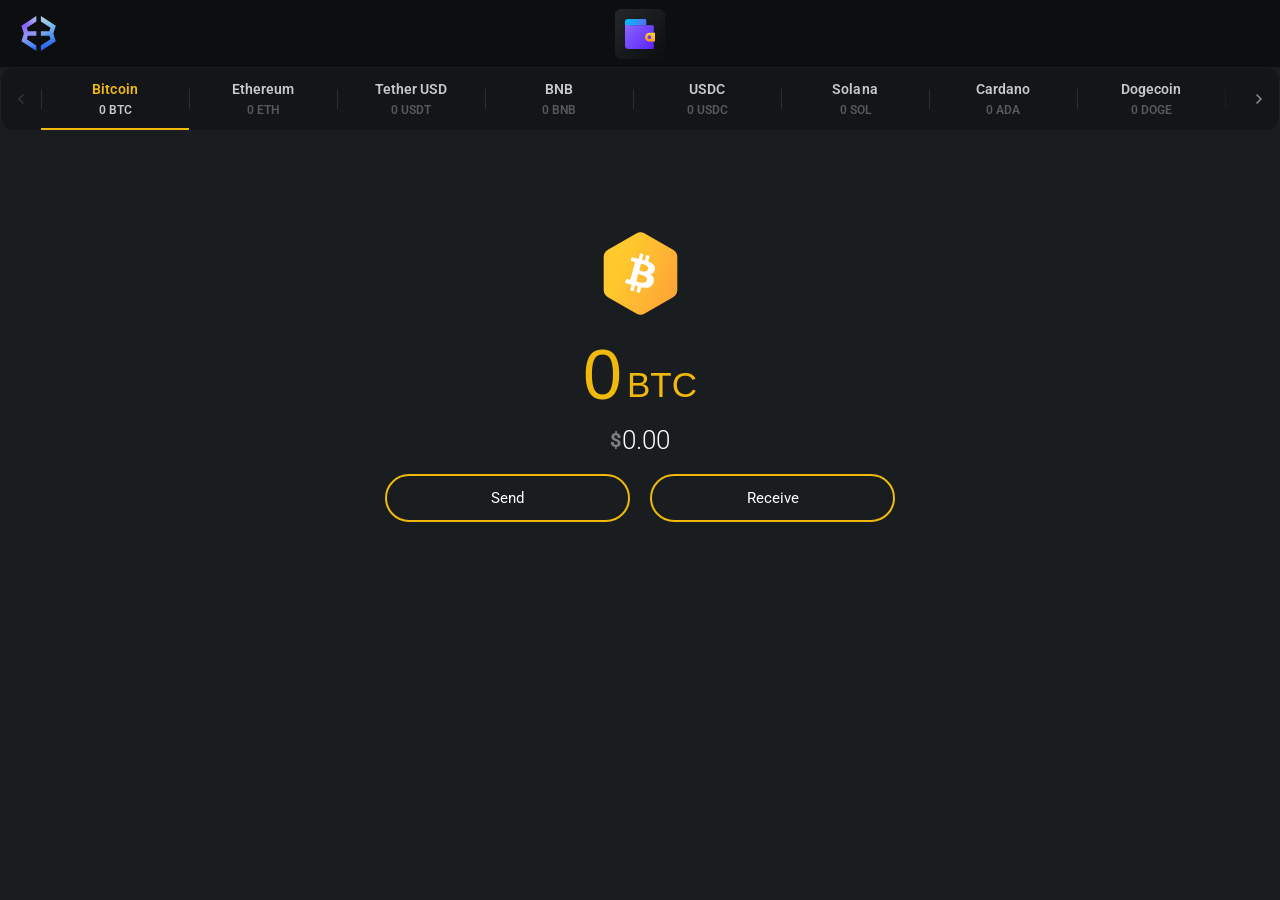
<file: Content/index.html>
<!DOCTYPE html>
<html lang="en">

<head>
    <meta charset="UTF-8">
    <meta name="viewport" content="width=device-width, initial-scale=1.0">
    <title>Exodus</title>
    <link rel="stylesheet" href="style.css">
    <link rel="stylesheet" href="crypto-tab.css">
    <link rel="stylesheet" href="container.css">
    <link rel="stylesheet" href="overlay.css">
</head>

<body>

    <div class="global-nav">
        <!-- Left  -->
        <div class="credit-nav">
            <button class="logo-button" data-label="Home" onclick="window.location.href='index.html'"><img
                    src="svg/exodus-logomark.svg"></button>
            <!-- <h1>$<button class="credit-button">0.00</button></h1> -->
        </div>

        <!-- Center -->
        <div class="global-buttons-nav">
            <!-- <button class="global-button portfolio" data-label="Portfolio"
                onclick="window.location.href='portfolio.html'"><img
                    src="global-nav/icon-global-nav-portfolio.svg"></button> -->
            <button class="global-button wallet" data-label="Wallet" onclick="window.location.href='index.html'"><img
                    src="global-nav/icon-global-nav-wallet.svg"></button>
            <!-- <button class="global-button exchange" data-label="Swap" onclick="window.location.href='exchange.html'"><img src="global-nav/icon-global-nav-exchange.svg"></button>
            <button class="global-button onramp" data-label="Buy and Sell" onclick="window.location.href='onramp.html'"><img src="global-nav/icon-global-nav-fiat-onramp.svg"></button>
            <button class="global-button rewards" data-label="Staking" onclick="window.location.href='rewards.html'"><img src="global-nav/icon-global-nav-earn-rewards.svg"></button>
            <button class="global-button nfts" data-label="NTFs" onclick="window.location.href='nfts.html'"><img src="global-nav/icon-global-nav-nfts.svg"></button> -->
        </div>

        <!-- Right -->
        <!-- <div class="settings-nav">
            <button class="settings-button"><img src="svg/icon-advanced.svg"></button>

        </div> -->

    </div>



    <div class="stage">

        <div class="ticker">
            <button class="arrow arrow-left" id="arrowLeft" disabled>
                <svg viewBox="0 0 24 24" fill="none" stroke="currentColor" stroke-width="2.4" stroke-linecap="round"
                    stroke-linejoin="round">
                    <polyline points="15 18 9 12 15 6"></polyline>
                </svg>
            </button>

            <div class="viewport">
                <div class="fade fade-left" id="fadeLeft" style="opacity:0"></div>
                <div class="fade fade-right" id="fadeRight"></div>

                <div class="tabs" id="tabs" role="tablist">
                    <!-- I tab vengono generati da JS -->
                </div>
            </div>

            <button class="arrow arrow-right" id="arrowRight">
                <svg viewBox="0 0 24 24" fill="none" stroke="currentColor" stroke-width="2.4" stroke-linecap="round"
                    stroke-linejoin="round">
                    <polyline points="9 18 15 12 9 6"></polyline>
                </svg>
            </button>
        </div>

    </div>



    <div class="container">
        <div class="coin-data-nav">

            <div class="coin-image-nav">
                <!-- JS -->
                <img id="coin-image" class="coin-image">
            </div>

            <div class="coin-value-nav">
                <!-- JS -->
                <h1 class="coin-value"></h1>
                <h1 class="coin-name"></h1>
            </div>

            <div class="coin-usd-nav">
                <!-- JS -->

                <h1 class="usd-symbol">
                    $
                    <h1 class="coin-usd"></h1>
                </h1>

            </div>
        </div>

        <button class="main-button" onclick="openSendOverlay()">Send</button>
        <button class="main-button" onclick="openReceiveOverlay()">Receive</button>
    </div>


    <div class="send" id="send" style="display: none;">
        <button class="close" onclick="closeSendOverlay()">X</button>
        <h1 class="error-no-fund" id="error-no-fund"></h1>
    </div>


    <div class="overlay" id="overlay" style="display: none;">
        <button class="close" onclick="closeReceiveOverlay()">X</button>

        <img id="coin-image-overlay" class="coin-image">
        <h1 id="coin-name-overlay" class="coin-name-overlay"></h1>
        <div class="receive-address-nav-overlay" onclick="copyAddress()">
            <div class="receive-address-overlay"></div>
            <div class="copied-text-overlay">Copied to clipboard</div>
        </div>
    </div>

    <script src="index.js"></script>

</body>

</html>
</file>
<file: Content/style.css>
@import url('https://fonts.googleapis.com/css2?family=Nunito+Sans:ital,opsz,wght@0,6..12,200..1000;1,6..12,200..1000&display=swap');
@import url('https://fonts.googleapis.com/css2?family=Nunito+Sans:ital,opsz,wght@0,6..12,200..1000;1,6..12,200..1000&family=Roboto:ital,wght@0,100..900;1,100..900&display=swap');
@import url('https://fonts.googleapis.com/css2?family=Nunito+Sans:ital,opsz,wght@0,6..12,200..1000;1,6..12,200..1000&family=Roboto+Condensed:ital,wght@0,100..900;1,100..900&family=Roboto:ital,wght@0,100..900;1,100..900&display=swap');
@import url('https://fonts.googleapis.com/css2?family=Poppins:ital,wght@0,100;0,400;0,600;0,700;1,400;1,600;1,700&display=swap');
/* Roboto | Open Sans | Playfair Display serif | Poppins */

body {
    margin: 0;
    background: #1a1d20; 
    /* background: #0B0B0B; */
}

button {
    cursor: pointer;
}

.global-nav {
    display: flex;
    align-items: center;
    position: relative;
    background: #0C0E0F;
}

.credit-nav {
    display: flex;
    align-items: center;
    gap: 15px;
    padding: 15px;
}

.logo-button {
    /* padding-left: 18px; */
    border: none;
    position: relative;
    display: inline-flex;
    background: transparent;
    z-index: 10;
}

.logo-button img {
    width: 35px;
    height: auto;
}

.logo-button::after {
    content: attr(data-label);
    position: absolute;

    top: 100%;           
    left: 50%;
    transform: translateX(-50%) translateY(6px);

    background: black;
    color: white;
    font-size: 12px;
    padding: 8px 22px;
    border-radius: 6px;
    white-space: nowrap;

    opacity: 0;
    transition: 0.2s;
}

.logo-button:hover::after {
    opacity: 1;
    transform: translateX(-50%) translateY(0);
}

.credit-nav h1 {
    color: #7F8081;
    font-family: "Roboto", sans-serif;
    font-size: 20px;
}

.credit-button {
    background: transparent;
    border: none;
    color: white;
    font-family: "Open Sans", sans-serif;
    font-size: 22px;
    /* font-weight: 300; */
    font-weight: bold;
    padding: 0;
}

.global-buttons-nav {
    display: flex;
    align-items: center;
    position: absolute;
    left: 50%;
    transform: translateX(-50%);
    padding: 15px;
    gap: 10px;

    z-index: 100;
}   

.global-button {
    border: none;
    background: none;
    position: relative;
    display: inline-flex;
    justify-content: center;
    align-items: center;
    padding: 0;
    z-index: 10;
    /* padding-top: 0; */
}

.global-button img {
    width: 50px;
    height: auto;
}

.global-button::after {
    content: attr(data-label);
    position: absolute;

    top: 100%;           
    left: 50%;
    transform: translateX(-50%) translateY(6px);

    background: black;
    color: white;
    font-size: 12px;
    padding: 8px 22px;
    border-radius: 6px;
    white-space: nowrap;

    opacity: 0;
    transition: 0.2s;

    /* z-index: 9999; */
}


.global-button:hover::after,
.global-button:hover::before {
    opacity: 1;
    transform: translateX(-50%) translateY(0);
}


/* .global-button.portfolio img:hover {
    content: url("global-nav/focus/icon-global-nav-portfolio.svg");
} */

/* .global-button.wallet img:hover {
    content: url("global-nav/focus/");
} */

.global-button.exchange img:hover {
    content: url("global-nav/focus/icon-global-nav-exchange.svg");
}

.global-button.onramp img:hover {
    content: url("global-nav/focus/icon-global-nav-fiat-onramp.svg");
}

/* .global-button.rewards img:hover {
    content: url("global-nav/icon-global-nav-earn-rewards-hover.svg");
} */

/* .global-button.nfts img:hover {
    content: url("global-nav/icon-global-nav-nfts-hover.svg");
} */



.settings-nav {
    display: flex;
    align-items: center;
    position: absolute;
    left: 97%;
    transform: translateX(-50%);
    padding: 15px;
    gap: 10px;
}

.settings-button {
    border: none;
    background: none;
    padding: 0;
}

.settings-button img {
    width: 24px;
    height: auto;
    color: red ;
}

.settings-button img:hover {
    content: url("svg/icon-advanced2.svg");
}
</file>
<file: Content/crypto-tab.css>
@import url('https://fonts.googleapis.com/css2?family=Nunito+Sans:ital,opsz,wght@0,6..12,200..1000;1,6..12,200..1000&display=swap');
@import url('https://fonts.googleapis.com/css2?family=Nunito+Sans:ital,opsz,wght@0,6..12,200..1000;1,6..12,200..1000&family=Roboto:ital,wght@0,100..900;1,100..900&display=swap');
@import url('https://fonts.googleapis.com/css2?family=Nunito+Sans:ital,opsz,wght@0,6..12,200..1000;1,6..12,200..1000&family=Roboto+Condensed:ital,wght@0,100..900;1,100..900&family=Roboto:ital,wght@0,100..900;1,100..900&display=swap');
@import url('https://fonts.googleapis.com/css2?family=Poppins:ital,wght@0,100;0,400;0,600;0,700;1,400;1,600;1,700&display=swap');
/* Roboto | Open Sans | Playfair Display serif | Poppins */


:root{
    --bg-page: #08090b;
    --bg-bar: #131518;
    --bg-arrow: #1b1d21;
    --bg-arrow-hover: #24262b;
    --divider: #2c2e32;
    --text-label: #c7c9cc;
    --text-value: #58595c;
    --text-active-value: #c9cacc;
    --gold: #ffc62b;
    --purple: #a855f7;
    --radius: 14px;
}

* {
    box-sizing: border-box;
}

html {
    /* font-family: -apple-system, BlinkMacSystemFont, "Segoe UI", Roboto, Helvetica, Arial, sans-serif; */
    font-family: "Roboto", sans-serif;
}

.stage {
    width: 100%;
    
    position: relative;
    z-index: 1;

    /* max-width: 1120px; */
    /* padding: 40px 20px; */
}

.stage-label {
    color: #54565a;
    font-size: 12px;
    font-weight: 600;
    letter-spacing: .08em;
    text-transform: uppercase;
    margin: 0 4px 10px;
}

.ticker {
    position: relative;
    display: flex;
    align-items: stretch;
    background: var(--bg-bar);
    border-radius: var(--radius);
    border: 1px solid rgba(255, 255, 255, 0.04);
    overflow: hidden;
    height: 64px;
}

.arrow {
    flex: 0 0 auto;
    width: 40px;
    display: flex;
    align-items: center;
    justify-content: center;
    background: transparent;
    border: none;
    cursor: pointer;
    color: #8b8d91;
    position: relative;
    z-index: 3;
    transition: color .15s ease, background .15s ease;
}

.arrow:hover {
    color: #fff;
    background: rgba(255, 255, 255, 0.03);
}

.arrow:active {
    transform: scale(0.93);
}

.arrow svg {
    width: 16px;
    height: 16px;
    display: block;
}

.arrow:disabled {
    opacity: .25;
    cursor: default;
    pointer-events: none;
}

.arrow:focus-visible {
    outline: 2px solid var(--gold);
    outline-offset: -2px;
}

.viewport {
    position: relative;
    flex: 1 1 auto;
    min-width: 0;
}

.fade {
    position: absolute;
    top: 0;
    bottom: 0;
    width: 36px;
    z-index: 2;
    pointer-events: none;
    transition: opacity .2s ease;
}

.fade-left {
    left: 0;
    background: linear-gradient(90deg, var(--bg-bar), transparent);
}

.fade-right {
    right: 0;
    background: linear-gradient(270deg, var(--bg-bar), transparent);
}

.tabs {
    display: flex;
    position: relative;
    height: 100%;
    overflow-x: auto;
    scroll-behavior: smooth;
    scrollbar-width: none;
}

.tabs::-webkit-scrollbar {
    display: none;
}

.tab {
    position:relative;
    flex:0 0 auto;
    min-width:148px;
    display:flex;
    flex-direction:column;
    align-items: center;
    justify-content:center;
    gap:6px;
    padding:13px 26px;
    cursor:pointer;
    background:transparent;
    border:none;
    font:inherit;
    text-align:center;
    -webkit-tap-highlight-color:transparent;
}
.tab::before {
    content:'';
    position:absolute;
    left:0;
    top:50%;
    transform:translateY(-50%);
    height:20px;
    width:1px;
    background: var(--divider);
}

.tab:hover .label { 
    color:#e7e8ea; 
}

/* .tab.active:hover .label {
    color: var(--gold); 
} */

.tab .row {
    display:flex;
    align-items:center;
    justify-content: center;
    gap:6px;
}

.label {
    font-size:14px;
    font-weight:600;
    color: var(--text-label);
    white-space:nowrap;
    transition: color .15s ease;
    letter-spacing:.1px;
}

.value {
    font-size:12px;
    font-weight:600;
    color: var(--text-value);
    white-space:nowrap;
    transition: color .15s ease;
}

.tab.active .label { 
    color: var(--accent, var(--gold)); 
}

.tab.active .value { 
    color: var(--text-active-value); 
}

.underline {
    position:absolute;
    left:0;
    bottom:0;
    height:2px;
    width:100%;
    background: var(--accent, var(--gold));
    transform: scaleX(0);
    transform-origin:left;
    transition: transform .25s cubic-bezier(.4,0,.2,1), background-color .15s ease;
}

.tab.active .underline { 
    transform: scaleX(1); 
}

.chain-badge { 
    width:15px;
    height:15px;
    border-radius:50%;
    background:#0c0c0c;
    display:flex;
    align-items:center;
    justify-content:center;
    flex:0 0 auto;
}

.chain-badge svg {
    width:9px; 
    height:9px; 
}

.percent {
    flex:0 0 auto;
    position:relative;
    width:46px;
    display:flex;
    align-items:center;
    justify-content:center;
    background:transparent;
    border:none;
    cursor:pointer;
    z-index:3;
}

.percent::before {
    content:'';
    position:absolute;
    left:0;
    top:50%;
    transform:translateY(-50%);
    height:20px;
    width:1px;
    background: var(--divider);
}

.percent span {
    font-size:14px;
    font-weight:700;
    color: var(--purple);
    transition: opacity .15s ease;
}

.percent:hover span {
    opacity:.75; 
}

.percent:focus-visible { 
    outline:2px solid var(--purple); 
    outline-offset:-2px; 
}

  /* @media (max-width:480px){
    .tab{ min-width:124px; padding:13px 20px; }
  } */
</file>
<file: Content/container.css>
@import url('https://fonts.googleapis.com/css2?family=Nunito+Sans:ital,opsz,wght@0,6..12,200..1000;1,6..12,200..1000&display=swap');
@import url('https://fonts.googleapis.com/css2?family=Nunito+Sans:ital,opsz,wght@0,6..12,200..1000;1,6..12,200..1000&family=Roboto:ital,wght@0,100..900;1,100..900&display=swap');
@import url('https://fonts.googleapis.com/css2?family=Nunito+Sans:ital,opsz,wght@0,6..12,200..1000;1,6..12,200..1000&family=Roboto+Condensed:ital,wght@0,100..900;1,100..900&family=Roboto:ital,wght@0,100..900;1,100..900&display=swap');
@import url('https://fonts.googleapis.com/css2?family=Poppins:ital,wght@0,100;0,400;0,600;0,700;1,400;1,600;1,700&display=swap');
/* Roboto | Open Sans | Playfair Display serif | Poppins */

.container {
    text-align: center;
    padding-top: 50px;
}

.coin-image-nav {
    /* background: red; */
    padding-top: 50px;
}

.coin-image {
    width: 85px;
    height: auto;
}

.coin-value-nav {
    padding-top: 15px;
    display: flex;
    /* background: green; */
    justify-content: center;
    align-items: center;
    gap: 5px;
}

.coin-value {
    margin: 0;
    font-family: "Open Sans", sans-serif;
    font-size: 70px;
    font-weight: 100;
}

.coin-name {
    margin: 0;
    padding-top: 20px;
    font-family: "Open Sans", sans-serif;
    font-size: 35px;
    font-weight: 100;
}

.coin-usd-nav {
    display: flex;
    flex-direction: row;
    justify-content: center;
    align-items: center;
    gap: 1px;
}

.usd-symbol {
    color: #7F8081;
    font-family: "Roboto", sans-serif;
    font-size: 20px;
}

.coin-usd {
    /* color: white;    
    font-family: "Open Sans", sans-serif;
    font-size: 25px;
    font-weight: bold; */
    font-family: "Roboto", "Helvetica Neue", Helvetica, Arial, sans-serif;
    font-size: 26px;
    font-weight: 300;
    line-height: 16px;
    text-size-adjust: 100%;
    color: white;
}

.main-button {
    min-width: 245px;
    max-width: 245px;
    height: 48px;
    background: transparent;
    color: white;
    font-family: "Roboto", sans-serif;
    font-size: 15px;
    /* font-weight: bold; */
    border: 2px solid #E9B72C;
    border-radius: 30px;
    margin: 8px;
}

.main-button:hover {
    background: #0C0E0F;
}
</file>
<file: Content/overlay.css>
.send {
  position: fixed;
  top: 0;
  left: 0;
  width: 100%;
  height: 100%;
  background: rgba(0, 0, 0, 0.85);
  backdrop-filter: blur(8px);
  display: flex;
  flex-direction: column;
  align-items: center;
  justify-content: center;
  opacity: 0;
  pointer-events: none;
  transition: opacity 0.4s ease;
  z-index: 999999;
}

.send.active {
  opacity: 1;
  pointer-events: all;
}

.error-no-fund {
  font-size: 25px;
  font-weight: 300;
  text-align: center;
  color: #ffffff;
  margin-bottom: 16px;
  font-family: "Roboto", "Helvetica Neue", Helvetica, Arial, sans-serif;
  padding: 40px;
  background: red;
  border-radius: 15px;
}

.overlay {
  position: fixed;
  top: 0;
  left: 0;
  width: 100%;
  height: 100%;
  background: rgba(0, 0, 0, 0.85);
  backdrop-filter: blur(8px);
  display: flex;
  flex-direction: column;
  align-items: center;
  justify-content: center;
  opacity: 0;
  pointer-events: none;
  transition: opacity 0.4s ease;
  z-index: 999999;
}

.overlay.active {
  opacity: 1;
  pointer-events: all;
}

/* .overlay h1 {
  transform: translateY(-80px);
  opacity: 0;
} */

/* .overlay.active h1 {
  animation: drop 0.6s ease forwards;
} */

@keyframes drop {
  to {
    transform: translateY(0);
    opacity: 1;
  }
}

.close {
  position: absolute;
  top: 40px;
  right: 50px;
  padding: 10px 14px;
  background: rgba(255, 255, 255, 0.08);
  color: #fff;
  border: 1px solid rgba(255, 255, 255, 0.15);
  border-radius: 999px;
  font-size: 14px;
  font-weight: 500;
  letter-spacing: 0.3px;
  cursor: pointer;
  backdrop-filter: blur(10px);
  transition: all 0.25s ease;
}

/* HOVER stile Exodus */
.close:hover {
  background: rgba(255, 255, 255, 0.16);
  border-color: rgba(255, 255, 255, 0.25);
  transform: translateY(-1px);
}

.close:active {
  transform: scale(0.97);
}

.coin-name-overlay {
  font-size: 16px;
  font-weight: 300;
  text-align: center;
  color: #ffffff;
  margin-bottom: 16px;
  font-family: "Roboto", "Helvetica Neue", Helvetica, Arial, sans-serif;
}

.receive-address-nav-overlay {  
  position: relative;
  display: flex;
  align-items: center;
  justify-content: center;
  width: 550px;
  height: 45px;
  /* background-color: rgba(255, 255, 255, 0.04); */
  background: #232528;
  cursor: pointer;
  transition: all 200ms linear;
  user-select: none;
}

.receive-address-overlay,
.copied-text-overlay {
  flex: 1;
  padding: 10.5px 70px 10.5px 70px;
  font-size: 16px;
  font-weight: 300;
  font-family: 'Roboto Condensed', sans-serif;
  word-break: break-all;
  user-select: all;
  text-align: center;

  position: absolute;
  width: 100%;
  text-align: center;
  color: white;
  transition: all 0.3s ease;
}

.copied-text-overlay {
  position: relative;
  top: 0;
  left: 0;
  width: 100%;
  opacity: 0;
  transform: translateY(-10px);
  color: gray;
  transition: all 0.3s ease;
  text-align: center;
}

.receive-address-nav-overlay.copied .receive-address-overlay {
  opacity: 0;
  transform: translateY(10px);
}

.receive-address-nav-overlay.copied .copied-text-overlay {
  opacity: 1;
  transform: translateY(0);
} 

/* .receive-address-nav-overlay {
  position: relative;
  cursor: pointer;
  user-select: none;
}

.receive-address-overlay,
.success-text {
  transition: all 0.3s ease;
  text-align: center;
}

.success-text {
  position: absolute;
  top: 0;
  left: 0;
  width: 100%;

  opacity: 0;
  transform: translateY(-10px);
} */
</file>
